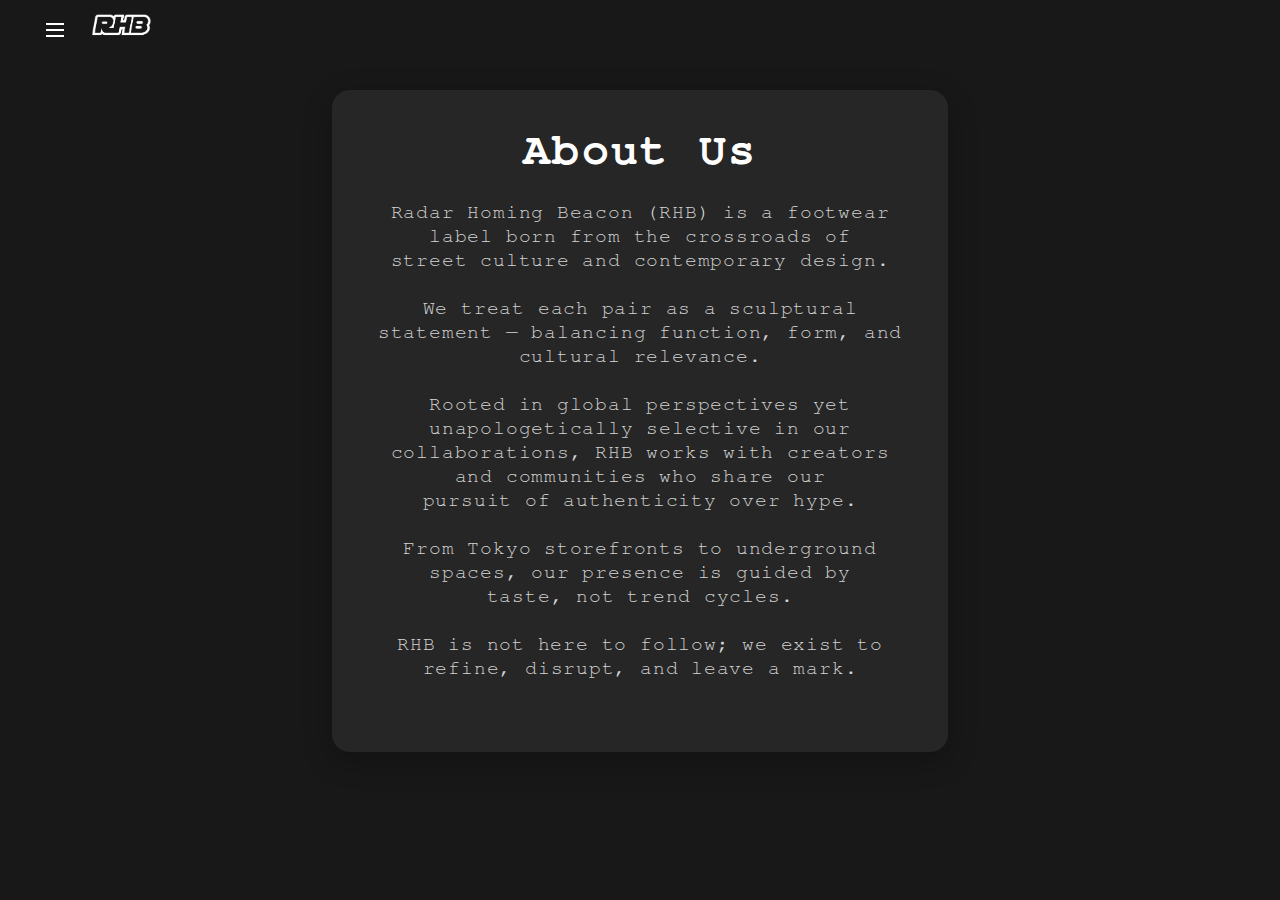
<file: about.html>
<!DOCTYPE html>
<html lang="en">
<head>
  <meta charset="UTF-8" />
  <meta name="viewport" content="width=device-width, initial-scale=1.0"/>
  <title>About Us - RHB</title>
   <link rel="icon" href="favicon.png" type="image/png" /> 
  <link rel="stylesheet" href="style.css">
  <link rel="stylesheet" href="responsive.css">
  </head>
<body>
  <!-- 导航栏 -->
  <nav class="navbar">
    <div class="nav-left">
      <button class="hamburger" id="menuBtn" aria-label="Menu">
        <svg width="24" height="24" fill="none" stroke="#fff" stroke-width="2">
          <line x1="3" y1="6" x2="21" y2="6"/>
          <line x1="3" y1="12" x2="21" y2="12"/>
          <line x1="3" y1="18" x2="21" y2="18"/>
        </svg>
      </button>
      <a href="./" class="logo">
        <img src="images/logo.png" alt="RHB Logo" style="max-height: 80px;">
      </a>
    </div>
  </nav>
  <div class="menu-drawer" id="menuDrawer">
    <a class="menu-link" href="index.html">Home</a>
    <a class="menu-link" href="https://shop.rhb.co.com">Shop</a>
    <a class="menu-link" href="lookbook.html">Gallery</a>
    <a class="menu-link" href="contact.html">Contact</a>
    <a class="menu-link" href="about.html">About Us</a>
    <!-- Login/Register链接 -->
    <a class="drawer-menu__link fs-body-base fs-body-large-ns" href="https://www.instagram.com/_rhb.official?igsh=cjN3bWh1cWxqc2h2"> 
      Login/Register 
    </a>
    
    <!-- Instagram链接 -->
    <div class="instagram-container">
      <a href="https://www.instagram.com/_rhb.official?igsh=cjN3bWh1cWxqc2h2" title="Antidote の Instagram" target="_blank" class="instagram-link"> 
        <span class="icon"> 
          <svg width="100%" viewBox="0 0 24 24"> 
            <path d="M7.8,2H16.2C19.4,2 22,4.6 22,7.8V16.2A5.8,5.8 0 0,1 16.2,22H7.8C4.6,22 2,19.4 2,16.2V7.8A5.8,5.8 0 0,1 7.8,2M7.6,4A3.6,3.6 0 0,0 4,7.6V16.4C4,18.39 5.61,20 7.6,20H16.4A3.6,3.6 0 0,0 20,16.4V7.6C20,5.61 18.39,4 16.4,4H7.6M17.25,5.5A1.25,1.25 0 0,1 18.5,6.75A1.25,1.25 0 0,1 17.25,8A1.25,1.25 0 0,1 16,6.75A1.25,1.25 0 0,1 17.25,5.5M12,7A5,5 0 0,1 17,12A5,5 0 0,1 12,17A5,5 0 0,1 7,12A5,5 0 0,1 12,7M12,9A3,3 0 0,0 9,12A3,3 0 0,0 12,15A3,3 0 0,0 15,12A3,3 0 0,0 12,9Z" fill="currentColor"></path> 
          </svg> 
        </span> 
      </a>
    </div>
  </div>

  <!-- About Us内容 -->
  <div class="contact-wrap">
    <div class="about-title">About Us</div>
    <div class="about-desc">
      Radar Homing Beacon (RHB) is a footwear label born from the crossroads of<br>
      street culture and contemporary design.<br><br>
      We treat each pair as a sculptural statement — balancing function, form, and<br>
      cultural relevance.<br><br>
      Rooted in global perspectives yet unapologetically selective in our<br>
      collaborations, RHB works with creators and communities who share our<br>
      pursuit of authenticity over hype.<br><br>
      From Tokyo storefronts to underground spaces, our presence is guided by<br>
      taste, not trend cycles.<br><br>
      RHB is not here to follow; we exist to refine, disrupt, and leave a mark.
    </div>
  </div>

  <!-- 菜单JS -->
  <script>
    const menuBtn = document.getElementById('menuBtn');
    const menuDrawer = document.getElementById('menuDrawer');
    let menuOpen = false;
    menuBtn.addEventListener('click', function(e) {
      e.stopPropagation();
      menuOpen = !menuOpen;
      menuDrawer.classList.toggle('active', menuOpen);
    });
    menuDrawer.addEventListener('click', function(e) {
      menuDrawer.classList.remove('active');
      menuOpen = false;
      e.stopPropagation();
    });
    document.addEventListener('keydown', function(e) {
      if (e.key === "Escape" && menuOpen) {
        menuDrawer.classList.remove('active');
        menuOpen = false;
      }
    });
  </script>
</body>
</html>
</file>
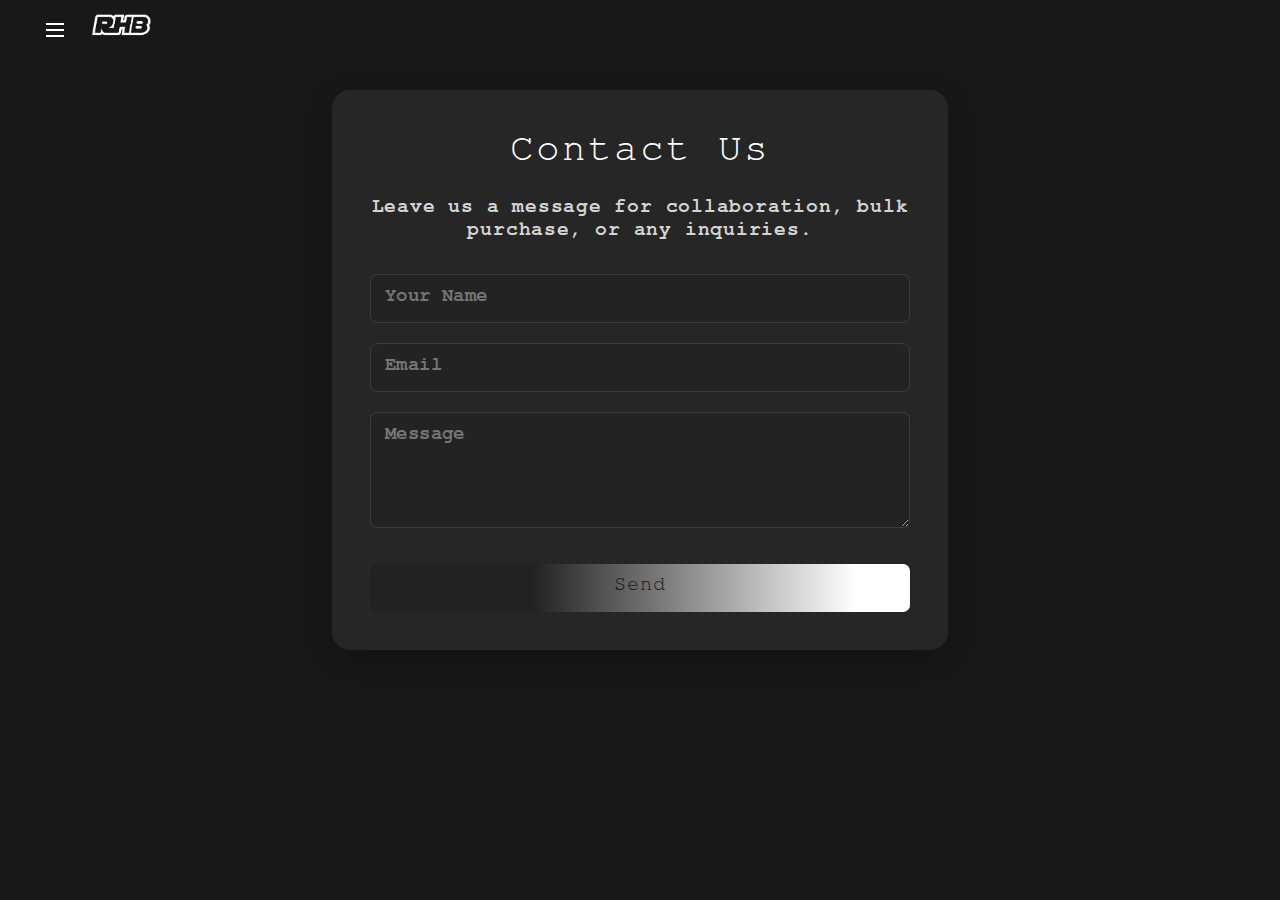
<file: contact.html>
<!DOCTYPE html>
<html lang="en">
<head>
  <meta charset="UTF-8" />
  <meta name="viewport" content="width=device-width, initial-scale=1.0"/>
  <title>Contact RHB</title>
   <link rel="icon" href="favicon.png" type="image/png" /> 
  <link rel="stylesheet" href="style.css">
  <link rel="stylesheet" href="responsive.css">
  </head>
<body>
  <!-- 导航栏 -->
  <nav class="navbar">
    <div class="nav-left">
      <button class="hamburger" id="menuBtn" aria-label="Menu">
        <svg width="24" height="24" fill="none" stroke="#fff" stroke-width="2">
          <line x1="3" y1="6" x2="21" y2="6"/>
          <line x1="3" y1="12" x2="21" y2="12"/>
          <line x1="3" y1="18" x2="21" y2="18"/>
        </svg>
      </button>
      <a href="./" class="logo">
        <img src="images/logo.png" alt="RHB Logo" style="max-height: 80px;">
      </a>
      <div class="radar-indicator" id="radarIndicator" aria-hidden="true">
        <svg viewBox="0 0 200 200">
          <circle cx="100" cy="100" r="3" fill="#fff"/>
          <g id="radar-ru">
            <path class="arc ru arc1" d="M100 100 m 30 0 A30 30 0 0 0 100 70"/>
            <path class="arc ru arc2" d="M100 100 m 60 0 A60 60 0 0 0 100 40"/>
            <path class="arc ru arc3" d="M100 100 m 90 0 A90 90 0 0 0 100 10"/>
          </g>
          <g id="radar-rd">
            <path class="arc rd arc1" d="M100 100 m 30 0 A30 30 0 0 1 100 130"/>
            <path class="arc rd arc2" d="M100 100 m 60 0 A60 60 0 0 1 100 160"/>
            <path class="arc rd arc3" d="M100 100 m 90 0 A90 90 0 0 1 100 190"/>
          </g>
          <g id="radar-lu">
            <path class="arc lu arc1" d="M100 100 m -30 0 A30 30 0 0 1 100 70"/>
            <path class="arc lu arc2" d="M100 100 m -60 0 A60 60 0 0 1 100 40"/>
            <path class="arc lu arc3" d="M100 100 m -90 0 A90 90 0 0 1 100 10"/>
          </g>
          <g id="radar-ld">
            <path class="arc ld arc1" d="M100 100 m -30 0 A30 30 0 0 0 100 130"/>
            <path class="arc ld arc2" d="M100 100 m -60 0 A60 60 0 0 0 100 160"/>
            <path class="arc ld arc3" d="M100 100 m -90 0 A90 90 0 0 0 100 190"/>
          </g>
        </svg>
      </div>
    </div>
  </nav>
  <div class="menu-drawer" id="menuDrawer">
    <a class="menu-link" href="index.html">Home</a>
    <a class="menu-link" href="https://shop.rhb.co.com">Shop</a>
    <a class="menu-link" href="lookbook.html">Gallery</a>
    <a class="menu-link" href="contact.html">Contact</a>
    <a class="menu-link" href="about.html">About Us</a>
    <!-- Login/Register链接 -->
    <a class="drawer-menu__link fs-body-base fs-body-large-ns" href="https://www.instagram.com/_rhb.official?igsh=cjN3bWh1cWxqc2h2"> 
      Login/Register 
    </a>
    
    <!-- Instagram链接 -->
    <div class="instagram-container">
      <a href="https://www.instagram.com/_rhb.official?igsh=cjN3bWh1cWxqc2h2" title="Antidote の Instagram" target="_blank" class="instagram-link"> 
        <span class="icon"> 
          <svg width="100%" viewBox="0 0 24 24"> 
            <path d="M7.8,2H16.2C19.4,2 22,4.6 22,7.8V16.2A5.8,5.8 0 0,1 16.2,22H7.8C4.6,22 2,19.4 2,16.2V7.8A5.8,5.8 0 0,1 7.8,2M7.6,4A3.6,3.6 0 0,0 4,7.6V16.4C4,18.39 5.61,20 7.6,20H16.4A3.6,3.6 0 0,0 20,16.4V7.6C20,5.61 18.39,4 16.4,4H7.6M17.25,5.5A1.25,1.25 0 0,1 18.5,6.75A1.25,1.25 0 0,1 17.25,8A1.25,1.25 0 0,1 16,6.75A1.25,1.25 0 0,1 17.25,5.5M12,7A5,5 0 0,1 17,12A5,5 0 0,1 12,17A5,5 0 0,1 7,12A5,5 0 0,1 12,7M12,9A3,3 0 0,0 9,12A3,3 0 0,0 12,15A3,3 0 0,0 15,12A3,3 0 0,0 12,9Z" fill="currentColor"></path> 
          </svg> 
        </span> 
      </a>
    </div>
  </div>

  <!-- 联系方式内容 -->
  <div class="contact-wrap">
    <div class="contact-title">Contact Us</div>
    <div class="contact-desc">
      Leave us a message for collaboration, bulk purchase, or any inquiries.<br>
    </div>
    <form class="contact-form" autocomplete="off" name="contact" method="POST" data-netlify="true">
      <input type="text" name="name" placeholder="Your Name" required>
      <input type="email" name="email" placeholder="Email" required>
      <textarea name="message" placeholder="Message " required></textarea>
      <button class="contact-btn" type="submit">Send</button>
    </form>
  </div>

  <!-- 菜单JS -->
  <script>
    const menuBtn = document.getElementById('menuBtn');
    const menuDrawer = document.getElementById('menuDrawer');
    let menuOpen = false;
    menuBtn.addEventListener('click', function(e) {
      e.stopPropagation();
      menuOpen = !menuOpen;
      menuDrawer.classList.toggle('active', menuOpen);
    });
    menuDrawer.addEventListener('click', function(e) {
      menuDrawer.classList.remove('active');
      menuOpen = false;
      e.stopPropagation();
    });
    document.addEventListener('keydown', function(e) {
      if (e.key === "Escape" && menuOpen) {
        menuDrawer.classList.remove('active');
        menuOpen = false;
      }
    });
    // 雷达：仅显示鼠标所在象限，最多3条弧线
    document.addEventListener('mousemove', function(e){
      const cx = window.innerWidth / 2;
      const cy = window.innerHeight / 2;
      const dx = e.clientX - cx;
      const dy = e.clientY - cy;
      const radius = Math.sqrt(dx*dx + dy*dy);
      const maxR = Math.sqrt(cx*cx + cy*cy);
      const level = Math.min(3, Math.max(0, Math.ceil((radius / maxR) * 3)));
      let activeId = '', cls = '';
      if (dx >= 0 && dy < 0) { activeId = 'radar-ru'; cls = 'ru'; }
      else if (dx >= 0 && dy >= 0) { activeId = 'radar-rd'; cls = 'rd'; }
      else if (dx < 0 && dy < 0) { activeId = 'radar-lu'; cls = 'lu'; }
      else { activeId = 'radar-ld'; cls = 'ld'; }
      ['radar-ru','radar-rd','radar-lu','radar-ld'].forEach(function(id){
        const g = document.getElementById(id);
        if (!g) return;
        g.querySelectorAll('.arc').forEach(function(p){ p.style.opacity = '0'; });
      });
      const gActive = document.getElementById(activeId);
      if (gActive) {
        for (let i = 1; i <= level; i++) {
          const p = gActive.querySelector('.' + cls + '.arc' + i);
          if (p) p.style.opacity = '1';
        }
      }
    });
  </script>
</body>
</html>
</file>
<file: style.css>
/* CSS变量定义 */
:root {
  --black: #181818;
  --white: #fff;
  --gray: #b8b8b8;
  --header-h: 60px;
}

/* 字体定义 */
@font-face {
  font-family: 'NimbusMono';
  src: url('nimbus-mono/NimbusMono-Regular.otf') format('opentype');
  font-weight: 400;
  font-style: normal;
}
@font-face {
  font-family: 'NimbusMono';
  src: url('nimbus-mono/NimbusMono-Bold.otf') format('opentype');
  font-weight: 700;
  font-style: normal;
}

@font-face {
  font-family: 'NimbusMono';
  src: url('nimbus-mono/NimbusMono-Oblique.otf') format('opentype');
  font-weight: 400;
  font-style: italic;
}
@font-face {
  font-family: 'NimbusMono';
  src: url('nimbus-mono/NimbusMono-BoldOblique.otf') format('opentype');
  font-weight: 700;
  font-style: italic;
}

/* 基础样式 */
html, body {
  margin: 0;
  padding: 0;
  background: var(--black);
  color: var(--white);
  font-family: 'NimbusMono', monospace;
  font-size: 18px;
  font-weight: 700;
  letter-spacing: 0.02em;
  overflow-x: hidden;
  min-height: 100vh;
  scroll-behavior: smooth;
  transition: background 0.5s;
}

/* 导航栏 */
.navbar {
  position: fixed;
  top: 0; left: 0; width: 100vw; height: var(--header-h);
  z-index: 20;
  display: flex;
  align-items: center;
  justify-content: space-between;
  background: transparent;
  padding: 0 36px;
  box-sizing: border-box;
  transition: background 0.3s, backdrop-filter 0.3s;
}
.nav-left, .nav-right {
  display: flex;
  align-items: center;
  gap: 15px;
}
.logo {
  font-family: 'NimbusMono', monospace;
  font-size: 2.1rem;
  font-weight: 400;
  letter-spacing: 0.03em;
  color: var(--white);
  cursor: pointer;
  user-select: none;
}
.logo img {
  margin-top: 5px;
  margin-left: -25px;
  height: 110%;
  width: 110px;
}


/* 汉堡菜单与菜单抽屉 */
.hamburger {
  width: 38px; height: 38px;
  display: flex;
  align-items: center;
  justify-content: center;
  cursor: pointer;
  background: none;
  border: none;
  z-index: 999;
  position: relative;
}
.hamburger svg {
  display: block;
  width: 24px;
  height: 24px;
  transition: 0.3s;
}
.menu-drawer {
  position: fixed;
  top: 0; left: 0; right: 0; bottom: 0;
  background: rgba(24, 24, 24, 0.85);
  backdrop-filter: blur(12px);
  -webkit-backdrop-filter: blur(12px);
  z-index: 30;
  display: none;
  flex-direction: column;
  justify-content: flex-start;
  align-items: flex-start;
  padding: 80px 48px 48px 48px;
  animation: menuFade 0.4s;
}
.menu-drawer.active { display: flex; }
.menu-drawer .menu-link {
  color: var(--white);
  font-size: 1.57rem;
  font-family: 'NimbusMono', monospace;
  font-weight: 600;
  margin: 0 0 18px 0;
  opacity: 0.92;
  text-decoration: none;
  letter-spacing: 0.03em;
  transition: color 0.2s;
  position: relative;
  display: inline-block;
}
.menu-drawer .menu-link:hover { 
  color: var(--gray); 
}
.menu-drawer .menu-link::after {
  content: '';
  position: absolute;
  width: 0;
  height: 2px;
  bottom: -4px;
  left: 0;
  background-color: var(--white);
  transition: width 0.3s ease;
}
.menu-drawer .menu-link:hover::after,
.menu-drawer .menu-link.active::after {
  width: 100%;
}
.menu-drawer .menu-link.active {
  color: var(--white);
  opacity: 1;
}

.drawer-menu__link {
  color: var(--white);
  font-size: 0.79rem;
  font-family: 'NimbusMono', monospace;
  font-weight: 600;
  margin: 0 0 20px 0;
  opacity: 0.85;
  text-decoration: none;
  letter-spacing: 0.03em;
  transition: color 0.2s, opacity 0.2s;
  display: block;
  position: absolute;
  bottom: 48%;
  left: 48px;
  transform: translateY(50%);
}
.drawer-menu__link:hover {
  color: var(--gray);
  opacity: 1;
}
.instagram-container {
  position: absolute;
  bottom: 46%;
  left: 48px;
  transform: translateY(50%);
}
.instagram-link {
  display: inline-block;
  color: var(--white);
  opacity: 0.8;
  transition: opacity 0.3s ease, transform 0.3s ease;
  text-decoration: none;
}
.instagram-link:hover {
  opacity: 1;
  transform: scale(1.1);
}
.instagram-link .icon {
  display: block;
  width: 32px;
  height: 32px;
}
.instagram-link svg {
  width: 100%;
  height: 100%;
  fill: currentColor;
}

@keyframes menuFade {
  0% { opacity: 0; }
  100% { opacity: 1; }
}

/* 首页轮播图 */
.hero-slider {
  width: 100vw; height: 100vh;
  min-height: 100vh;
  overflow: hidden;
  position: relative;
  display: flex; align-items: center; justify-content: center;
  background: #111;
}
.slide {
  position: absolute;
  top: 0; left: 0; width: 100vw; height: 100vh;
  background: #000;
  background-position: center;
  background-size: cover;
  opacity: 0;
  transition: opacity 1s cubic-bezier(.33,1,.68,1);
  z-index: 1;
  display: flex;
  align-items: center;
  justify-content: center;
}
.slide.active { opacity: 1; z-index: 2; }
::-webkit-scrollbar { width: 0px; background: transparent;}

/* Lookbook页面 */
.lookbook-header {
  display: flex;
  justify-content: space-between;
  align-items: center;
  margin: 90px 8vw 36px 8vw;
}
.lookbook-title, .movie-link {
  font-family: 'NimbusMono', monospace;
  font-size: 1.5rem;
  letter-spacing: 0.04em;
  font-weight: 400;
  color: #fff;
  margin: 0;
  transition: opacity 0.3s ease;
  cursor: pointer;
}
.movie-link {
  text-decoration: none;
}


.lookbook-gallery {
  display: grid;
  grid-template-columns: repeat(auto-fit, minmax(320px, 1fr));
  gap: 34px;
  padding: 0 8vw 64px 8vw;
  max-width: 1500px;
  margin: 0 auto;
}
.lookbook-img {
  width: 100%;
  border-radius: 0;
  box-shadow: 0 10px 32px 0 rgba(0,0,0,0.22);
  transition: transform 0.35s cubic-bezier(.44,1.1,.62,1.1), box-shadow .4s;
  object-fit: cover;
  aspect-ratio: 4/5;
  background: #222;
  display: block;
}
.lookbook-img:hover {
  transform: scale(1.04);
  box-shadow: 0 24px 60px 2px rgba(0,0,0,0.37);
}

 
.contact-wrap {
  max-width: 540px;
  margin: 90px auto 0 auto;
  background: rgba(40,40,40,0.91);
  border-radius: 18px;
  box-shadow: 0 8px 28px 2px rgba(0,0,0,0.23);
  padding: 42px 38px 38px 38px;
}
.contact-title, .about-title {
  font-family: 'NimbusMono', monospace;
  letter-spacing: 0.05em;
  text-align: center;
  margin-bottom: 18px;
}
.contact-title {
  font-size: 2.2rem;
  font-weight: 400;
}
.about-title {
  font-size: 2.5rem;
  font-weight: 700;
}

.about-desc, .contact-desc {
  text-align: center;
  font-size: 1.09rem;
  color: #d4d4d4;
  margin-bottom: 30px;
  letter-spacing: 0.04em;
}
.about-desc {
  font-weight: 400;
}
.contact-desc {
  font-weight: 700;
}
.contact-form {
  display: flex; flex-direction: column; gap: 20px;
}
.contact-form input, .contact-form textarea {
  padding: 12px 14px;
  background: #232323; color: #fff;
  border: 1px solid #3d3d3d;
  border-radius: 7px;
  font-size: 1.06rem;
  font-family: 'NimbusMono', monospace;
  font-weight: 700;
  letter-spacing: 0.02em;
  outline: none;
  transition: border .22s;
}
.contact-form input:focus, .contact-form textarea:focus {
  border: 1.5px solid #fff;
  background: #282828;
}
.contact-form textarea { min-height: 90px; resize: vertical; }
.contact-btn {
  margin-top: 16px;
  padding: 12px 0;
  background: linear-gradient(90deg, #222 30%, #fff 90%);
  color: #181818;
  border: none; border-radius: 7px;
  font-size: 1.12rem;
  font-family: 'NimbusMono', monospace;
  font-weight: 400;
  cursor: pointer;
  letter-spacing: 0.06em;
  transition: background 0.27s, color 0.19s;
}
.contact-btn:hover {
  background: #fff; color: #111;
}



/* 导航图标样式 */
.nav-ic {
  background: none !important;
  border: none !important;
  box-shadow: none !important;
  outline: none !important;
  padding: 0 !important;
  margin: 0 0 0 18px !important; /* 保证按钮间距 */
  display: flex;
  align-items: center;
  justify-content: center;
  width: 38px;
  height: 38px;
  cursor: pointer;
}

.nav-ic svg {
  display: block;
  background: none !important;
  width: 23px;
  height: 23px;
}
</file>
<file: responsive.css>
/* 响应式设计 */
@media (max-width: 900px) {
  .navbar { padding: 0 10px;}
  .nav-left, .nav-right { gap: 18px;}
  .lookbook-title { font-size:2.0rem;}
  .lookbook-gallery { gap: 18px; }
}
@media (max-width: 700px) {
  .slide-txt { font-size:1.35rem; max-width: 98vw; }
  .menu-drawer { padding: 80px 18px 28px 18px;}
  .menu-drawer .menu-link { font-size: 1.14rem; }
  .drawer-menu__link {
    left: 18px;
    bottom: 40%;
    font-size: 0.61rem;
  }
  .instagram-container {
    left: 18px;
    bottom: 38%;
  }
}
@media (max-width: 600px){
  .contact-wrap {padding:18px 7vw 24px 7vw;}
  .contact-title{font-size:1.3rem;}
  .menu-drawer .menu-link { font-size: 0.93rem; }
  .drawer-menu__link {
    left: 12px;
    font-size: 0.54rem;
    bottom: 35%;
  }
  .instagram-container {
    left: 12px;
    bottom: 33%;
  }
  .instagram-link .icon {
    width: 28px;
    height: 28px;
  }
}
@media (max-width: 500px){
  .lookbook-gallery { padding:0 2vw 36px 2vw;}
}
</file>
